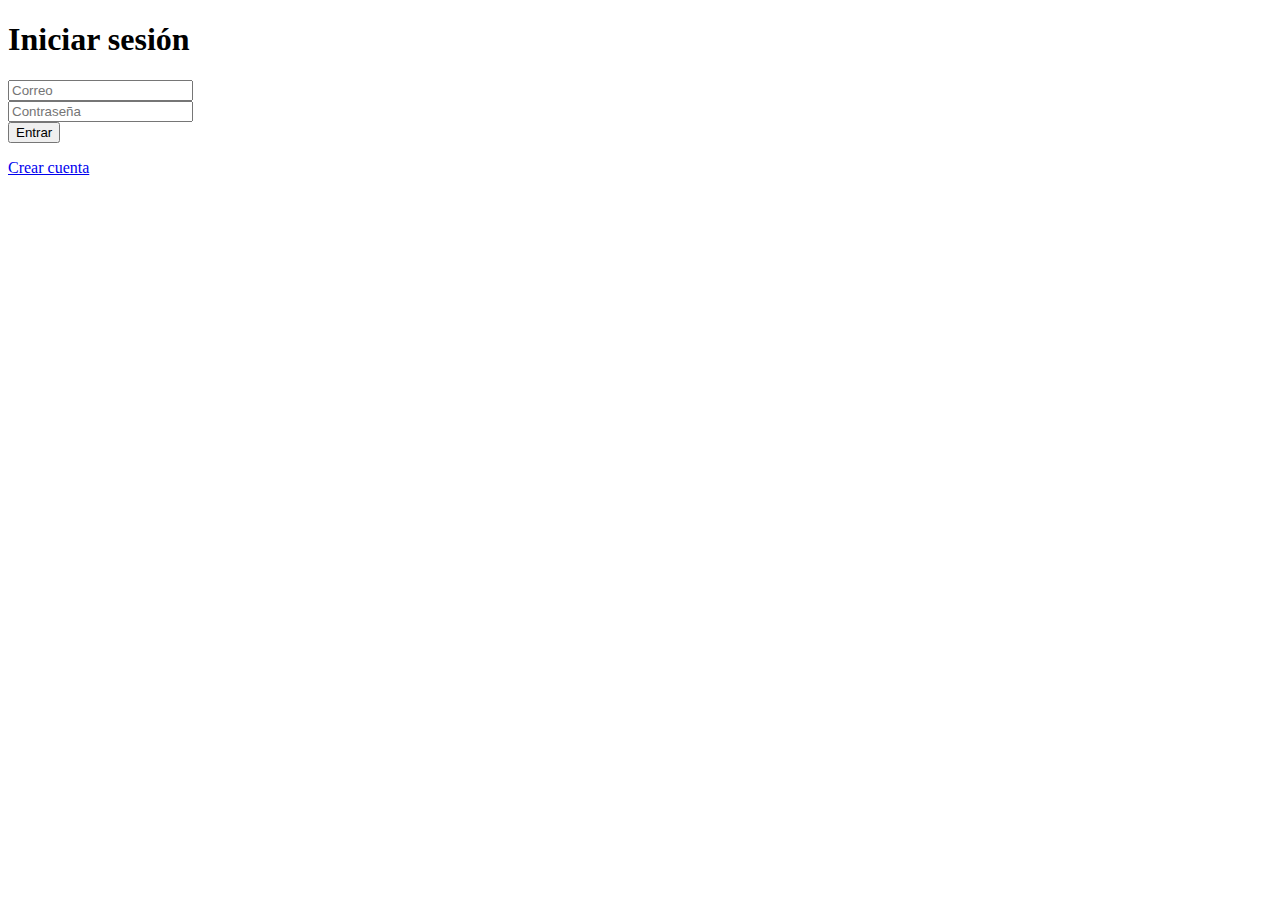
<file: app/templates/login.html>
<!DOCTYPE html>
<html lang="es">
<head>
    <meta charset="UTF-8">
    <title>Iniciar sesión</title>
</head>
<body>
    <h1>Iniciar sesión</h1>
    <form method="POST">
        <input type="email" name="email" placeholder="Correo" required><br>
        <input type="password" name="password" placeholder="Contraseña" required><br>
        <button type="submit">Entrar</button>
    </form>
    <p><a href="{{ url_for('auth.registro') }}">Crear cuenta</a></p>
</body>
</html>
</file>
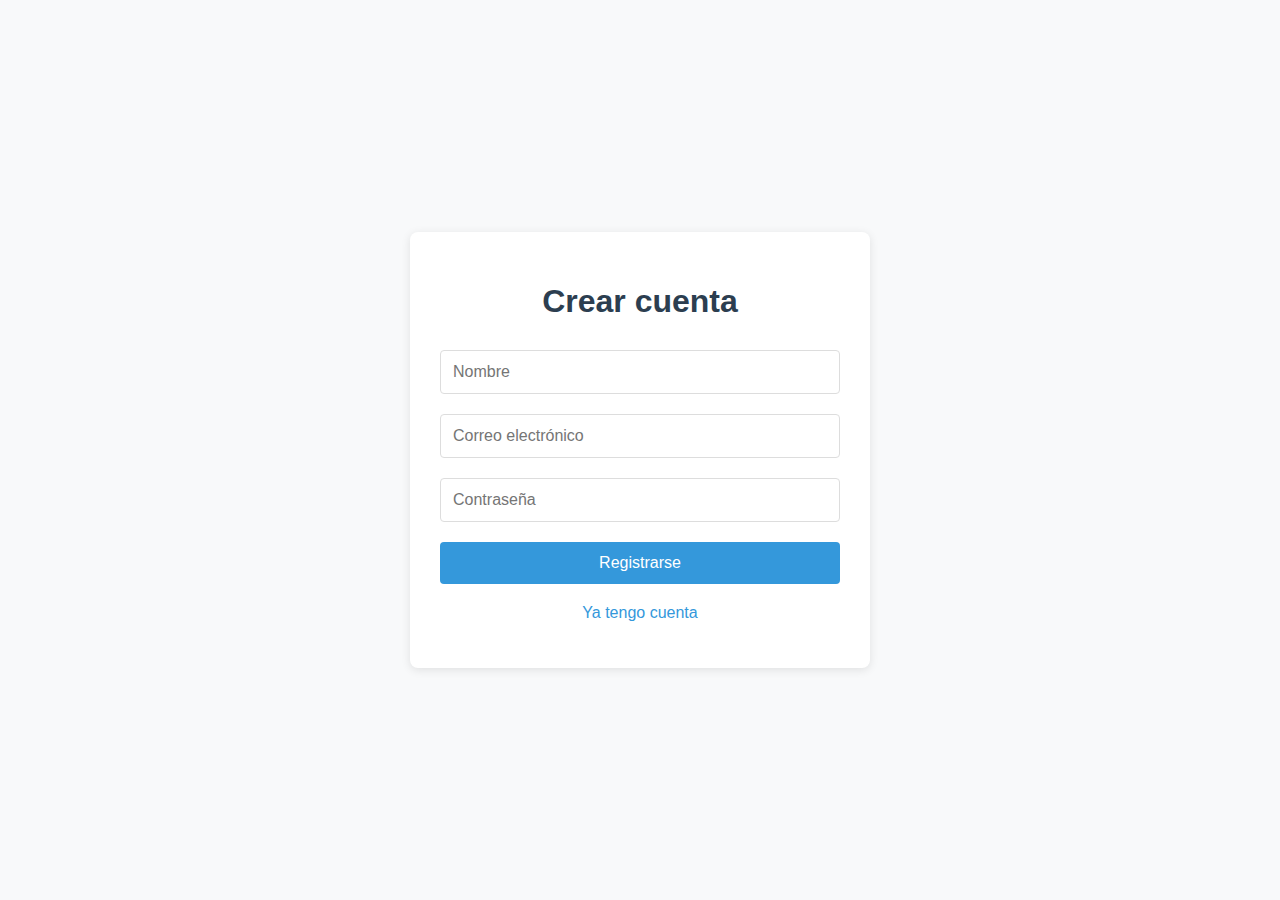
<file: app/templates/register.html>
<!DOCTYPE html>
<html lang="es">
<head>
    <meta charset="UTF-8">
    <meta name="viewport" content="width=device-width, initial-scale=1.0">
    <title>Registro | Futbolera</title>
    <style>
        body {
            font-family: 'Segoe UI', Tahoma, Geneva, Verdana, sans-serif;
            background-color: #f8f9fa;
            margin: 0;
            padding: 0;
            height: 100vh;
            display: flex;
            justify-content: center;
            align-items: center;
        }

        .container {
            background-color: white;
            border-radius: 8px;
            box-shadow: 0 2px 10px rgba(0, 0, 0, 0.1);
            padding: 30px;
            width: 100%;
            max-width: 400px;
        }

        h1 {
            color: #2c3e50;
            text-align: center;
            margin-bottom: 30px;
        }

        .form-group {
            margin-bottom: 20px;
        }

        input {
            width: 100%;
            padding: 12px;
            border: 1px solid #ddd;
            border-radius: 4px;
            box-sizing: border-box;
            font-size: 16px;
        }

        input:focus {
            outline: none;
            border-color: #3498db;
            box-shadow: 0 0 5px rgba(52, 152, 219, 0.5);
        }

        button {
            background-color: #3498db;
            color: white;
            border: none;
            border-radius: 4px;
            padding: 12px;
            font-size: 16px;
            cursor: pointer;
            width: 100%;
            transition: background-color 0.3s;
        }

        button:hover {
            background-color: #2980b9;
        }

        .login-link {
            text-align: center;
            margin-top: 20px;
        }

        .login-link a {
            color: #3498db;
            text-decoration: none;
        }

        .login-link a:hover {
            text-decoration: underline;
        }
    </style>
</head>
<body>
    <div class="container">
        <h1>Crear cuenta</h1>
        <form method="POST">
            <div class="form-group">
                <input type="text" name="nombre" placeholder="Nombre" required>
            </div>
            <div class="form-group">
                <input type="email" name="email" placeholder="Correo electrónico" required>
            </div>
            <div class="form-group">
                <input type="password" name="password" placeholder="Contraseña" required>
            </div>
            <button type="submit">Registrarse</button>
        </form>
        <div class="login-link">
            <p><a href="{{ url_for('auth.login') }}">Ya tengo cuenta</a></p>
        </div>
    </div>
</body>
</html>
</file>
